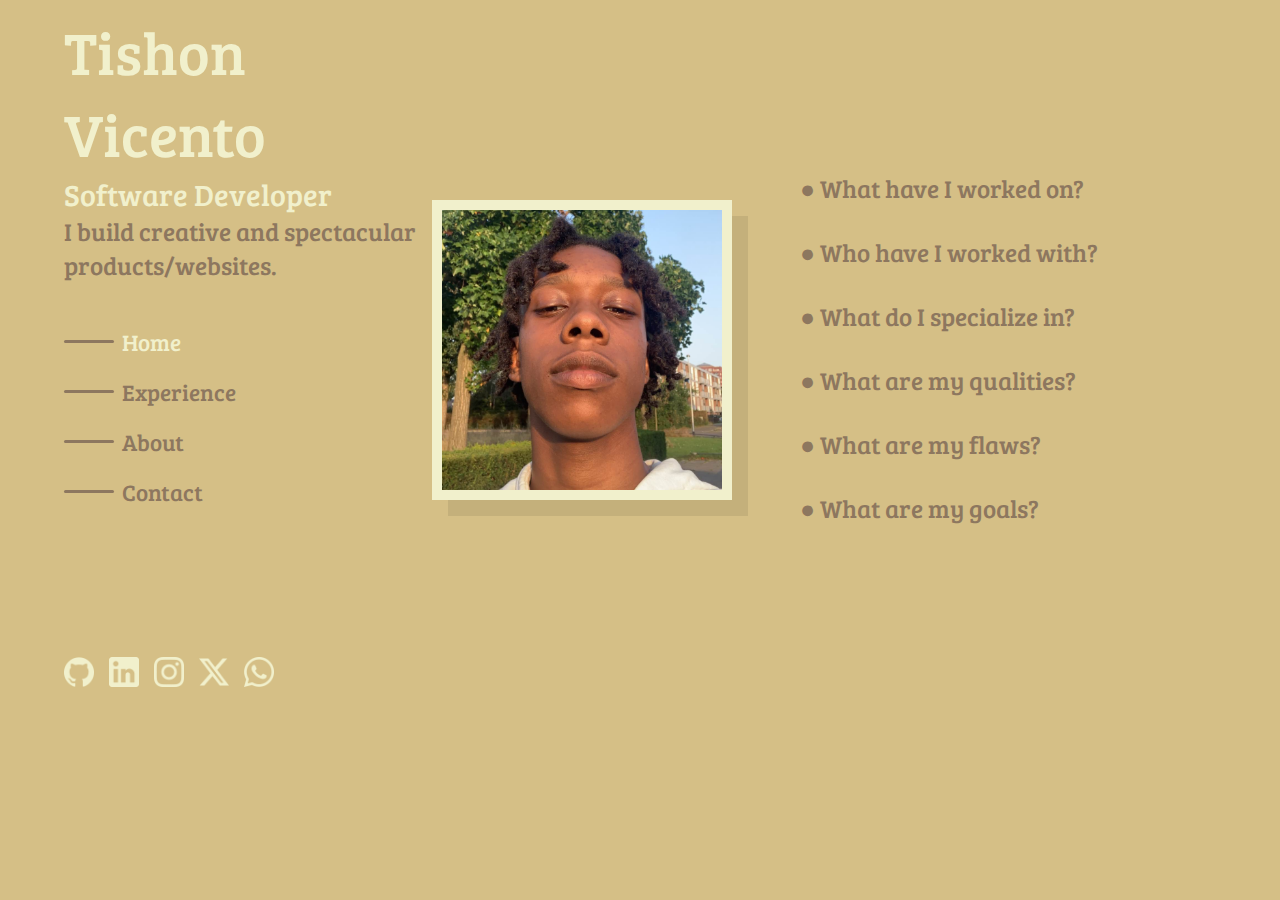
<file: index.html>
<!DOCTYPE html>
<html>
<head>
    <link rel="stylesheet" href="css/style.css">
    <title>CookiesAndCreme</title>

    <link rel="preconnect" href="https://fonts.googleapis.com">
    <link rel="preconnect" href="https://fonts.gstatic.com" crossorigin>
    <link href="https://fonts.googleapis.com/css2?family=Bree+Serif&family=Montserrat:ital,wght@0,100..900;1,100..900&family=Ubuntu:ital,wght@0,300;0,400;0,500;0,700;1,300;1,400;1,500;1,700&display=swap" rel="stylesheet">

</head>
<body>
    <header>
        <nav>

        </nav>
    </header>
    <main>
        <section class="shome">
            <div class="box one">
                <div class="name">Tishon Vicento</div>
                <div class="study">Software Developer</div>
                <div class="description">I build creative and spectacular products/websites.</div>

                <div class="selections">
                    <div class="selection home">
                        <a class="button one" href="index.html"><div class="rectangle 1"></div>Home</a>
                    </div>
    
                    <div class="selection experience">
                        <a class="button" href="experience.html"><div class="rectangle 2"></div>Experience</a>
                    </div>
    
                    <div class="selection about">
                        <a class="button" href="about.html"><div class="rectangle 3"></div>About</a>
                    </div>
    
                    <div class="selection contact">
                        <a class="button" href="contact.html"><div class="rectangle 4"></div>Contact</a>
                    </div>
                </div>

                <div class="socials">
                    <a class="social github" href="https://github.com/Tishonvic"><img src="img/github2.png" alt="" height="30px" width="30px"></a>
                    <a class="social linkedin" href="https://www.linkedin.com/in/tishon-vicento-7222aa33a/"><img src="img/linkedin.png" alt="" height="30px" width="30px"></a>
                    <a class="social instagram" href="https://www.instagram.com/tishonvic/"><img src="img/instagram.png" alt="" height="30px" width="30px"></a>
                    <a class="social twitter" href="https://x.com/tishonvic"><img src="img/x2.png" alt="" height="30px" width="30px"></a>
                    <a class="social whatsapp" href="https://wa.me/31687468218"><img src="img/whatsapp.png" alt="" height="30px" width="30px"></a>
                </div>
            </div>

            <div class="box two">
                <div class="pic-container"><img src="img/me.png" alt="" width="280px" height="280px"></div>
            </div>

            <div class="box three">
                <div class="texts">
                    <div class="text">
                        <div class="question">
                            ● What have I worked on?
                        </div>

                        <div class="answer">
                            Test text.
                        </div>
                    </div>
                    <div class="text">
                        <div class="question">
                            ● Who have I worked with?
                        </div>

                        <div class="answer">
                            Test text.
                        </div>
                    </div>
                    <div class="text">
                        <div class="question">
                            ● What do I specialize in?
                        </div>

                        <div class="answer">
                            Test text.
                        </div>
                    </div>
                    <div class="text">
                        <div class="question">
                            ● What are my qualities?
                        </div>

                        <div class="answer">
                            Test text.
                        </div>
                    </div>
                    <div class="text">
                        <div class="question">
                            ● What are my flaws?
                        </div>

                        <div class="answer">
                            Test text.
                        </div>
                    </div>
                    <div class="text">
                        <div class="question">
                            ● What are my goals?
                        </div>

                        <div class="answer">
                            Test text.
                        </div>
                    </div>
                </div>
            </div>
        </section>
    </main>
    <footer>

    </footer>
</body>
</html>
</file>
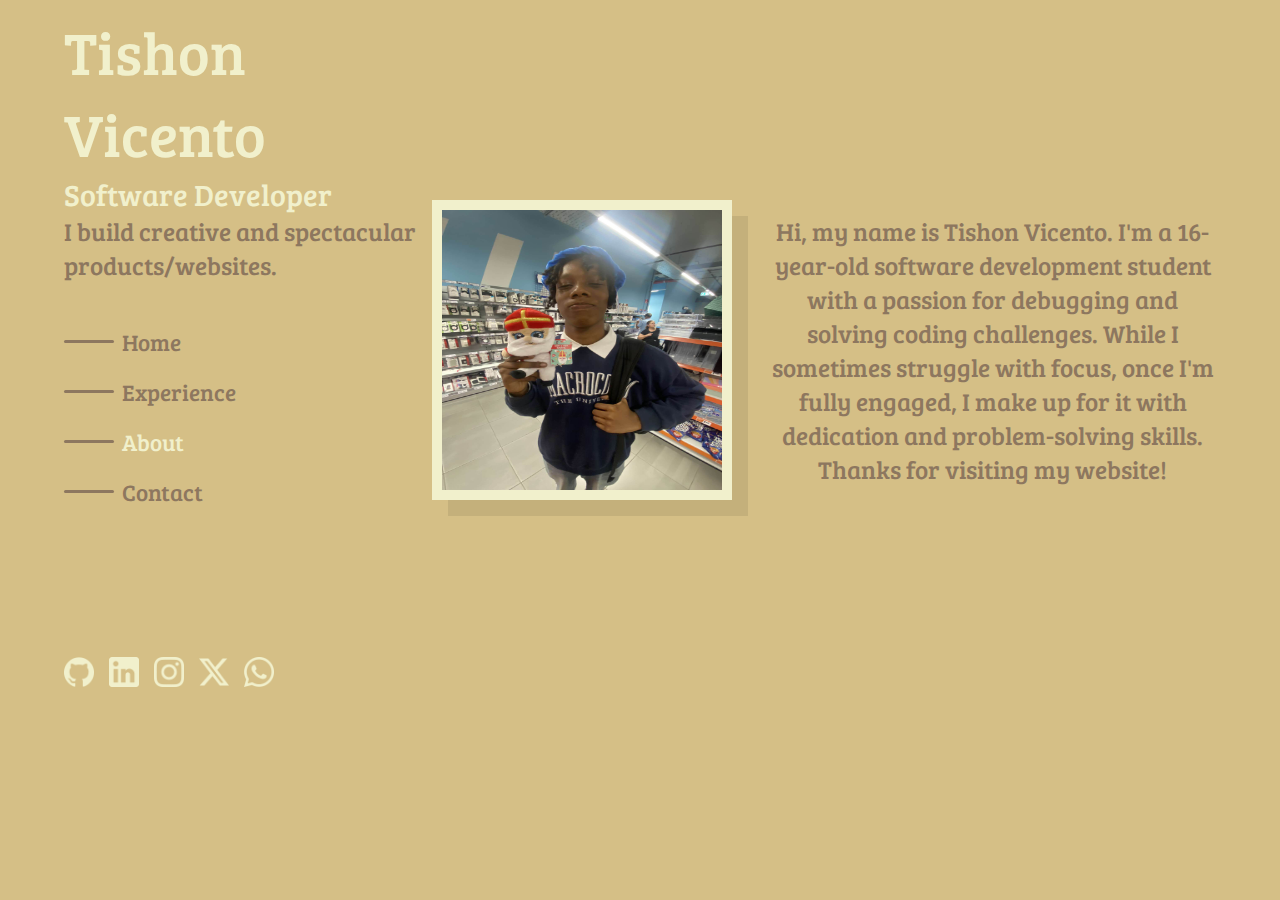
<file: about.html>
<!DOCTYPE html>
<html>
<head>
    <link rel="stylesheet" href="css/style.css">
    <title>CookiesAndCreme</title>

    <link rel="preconnect" href="https://fonts.googleapis.com">
    <link rel="preconnect" href="https://fonts.gstatic.com" crossorigin>
    <link href="https://fonts.googleapis.com/css2?family=Bree+Serif&family=Montserrat:ital,wght@0,100..900;1,100..900&family=Ubuntu:ital,wght@0,300;0,400;0,500;0,700;1,300;1,400;1,500;1,700&display=swap" rel="stylesheet">

</head>
<body>
    <header>
        <nav>

        </nav>
    </header>
    <main>
        <section class="shome">
            <div class="box one">
                <div class="name">Tishon Vicento</div>
                <div class="study">Software Developer</div>
                <div class="description">I build creative and spectacular products/websites.</div>

                <div class="selections">
                    <div class="selection home">
                        <a class="button" href="index.html"><div class="rectangle 1"></div>Home</a>
                    </div>
    
                    <div class="selection experience">
                        <a class="button" href="experience.html"><div class="rectangle 2"></div>Experience</a>
                    </div>
    
                    <div class="selection about">
                        <a class="button one" href="about.html"><div class="rectangle 3"></div>About</a>
                    </div>
    
                    <div class="selection contact">
                        <a class="button" href="contact.html"><div class="rectangle 4"></div>Contact</a>
                    </div>
                </div>

                <div class="socials">
                    <a class="social github" href="https://github.com/Tishonvic"><img src="img/github2.png" alt="" height="30px" width="30px"></a>
                    <a class="social linkedin" href="https://www.linkedin.com/in/tishon-vicento-7222aa33a/"><img src="img/linkedin.png" alt="" height="30px" width="30px"></a>
                    <a class="social instagram" href="https://www.instagram.com/tishonvic/"><img src="img/instagram.png" alt="" height="30px" width="30px"></a>
                    <a class="social twitter" href="https://x.com/tishonvic"><img src="img/x2.png" alt="" height="30px" width="30px"></a>
                    <a class="social whatsapp" href="https://wa.me/31687468218"><img src="img/whatsapp.png" alt="" height="30px" width="30px"></a>
                </div>
            </div>

            <div class="box two">
                <div class="pic-container"><img src="img/self2.jpg" alt="" width="280px" height="280px"></div>
            </div>

            <div class="box three">
                <div class="abouttext">
                    Hi, my name is Tishon Vicento. I'm a 16-year-old software development student with a passion for debugging and solving coding challenges. While I sometimes struggle with focus, once I'm fully engaged, I make up for it with dedication and problem-solving skills. Thanks for visiting my website!
                </div>
            </div>

        </section>
    </main>
    <footer>

    </footer>
</body>
</html>
</file>
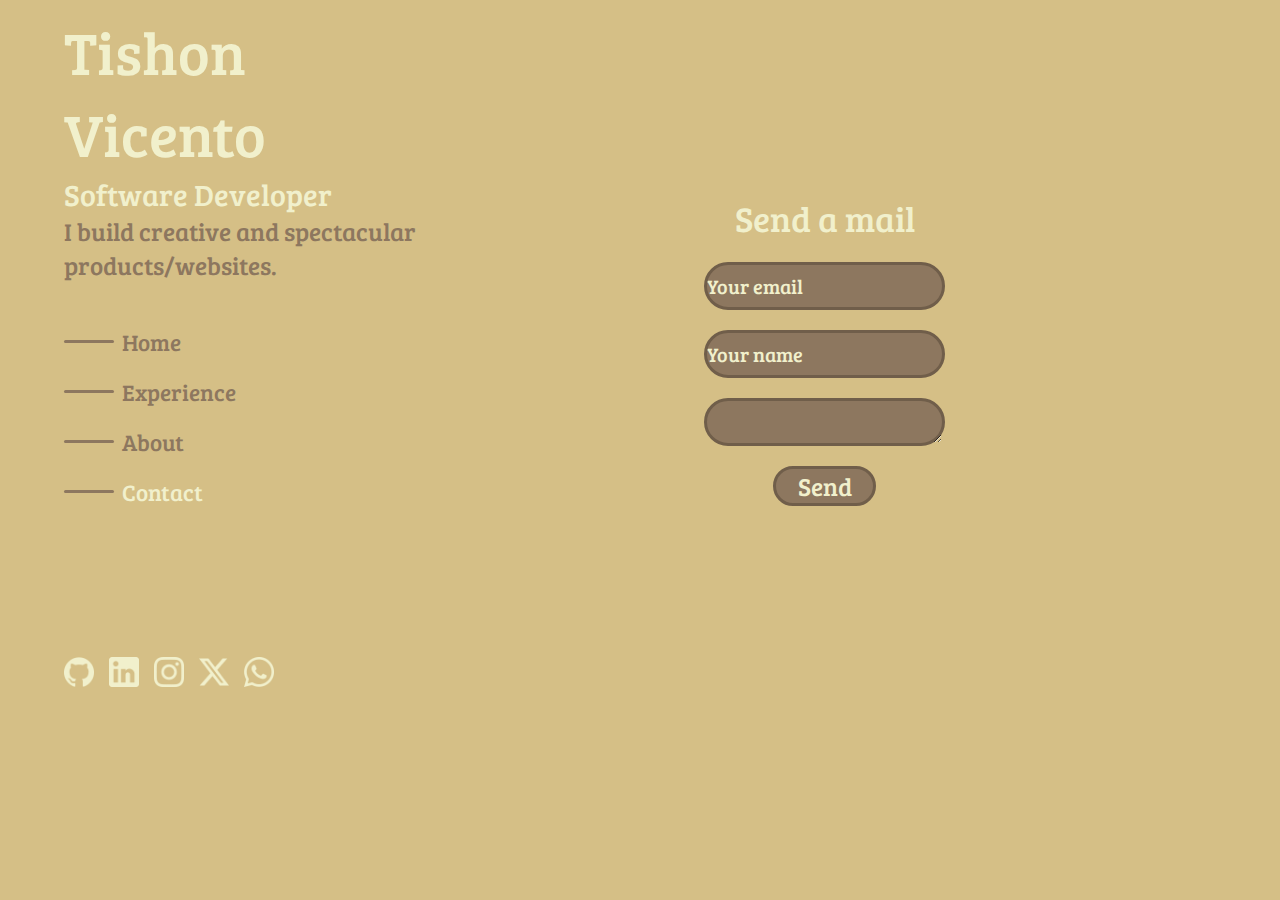
<file: contact.html>
<!DOCTYPE html>
<html>
<head>
    <link rel="stylesheet" href="css/style.css">
    <title>CookiesAndCreme</title>

    <link rel="preconnect" href="https://fonts.googleapis.com">
    <link rel="preconnect" href="https://fonts.gstatic.com" crossorigin>
    <link href="https://fonts.googleapis.com/css2?family=Bree+Serif&family=Montserrat:ital,wght@0,100..900;1,100..900&family=Ubuntu:ital,wght@0,300;0,400;0,500;0,700;1,300;1,400;1,500;1,700&display=swap" rel="stylesheet">

</head>
<body>
    <header>
        <nav>

        </nav>
    </header>
    <main>
        <section>
            <div class="box one">
                <div class="name">Tishon Vicento</div>
                <div class="study">Software Developer</div>
                <div class="description">I build creative and spectacular products/websites.</div>

                <div class="selections">
                    <div class="selection home">
                        <a class="button" href="index.html"><div class="rectangle 1"></div>Home</a>
                    </div>
    
                    <div class="selection experience">
                        <a class="button" href="experience.html"><div class="rectangle 2"></div>Experience</a>
                    </div>
    
                    <div class="selection about">
                        <a class="button" href="about.html"><div class="rectangle 3"></div>About</a>
                    </div>
    
                    <div class="selection contact">
                        <a class="button one" href="contact.html"><div class="rectangle 4"></div>Contact</a>
                    </div>
                </div>

                <div class="socials">
                    <a class="social github" href="https://github.com/Tishonvic"><img src="img/github2.png" alt="" height="30px" width="30px"></a>
                    <a class="social linkedin" href="https://www.linkedin.com/in/tishon-vicento-7222aa33a/"><img src="img/linkedin.png" alt="" height="30px" width="30px"></a>
                    <a class="social instagram" href="https://www.instagram.com/tishonvic/"><img src="img/instagram.png" alt="" height="30px" width="30px"></a>
                    <a class="social twitter" href="https://x.com/tishonvic"><img src="img/x2.png" alt="" height="30px" width="30px"></a>
                    <a class="social whatsapp" href="https://wa.me/31687468218"><img src="img/whatsapp.png" alt="" height="30px" width="30px"></a>
                </div>
            </div>

            <div class="contact-box">
                <div class="contact-text">Send a mail</div>

                <input type="text" name="email" id="email" class="email-input" placeholder="Your email">
                <input type="text" name="name" id="name" class="name-input" placeholder="Your name">

               <textarea name="message" id="message" class="message-input" placeholder="Your message">
               </textarea>

                <div class="contact-send">Send</div>
            </div>
        </section>
    </main>
    <footer>

    </footer>
</body>
</html>
</file>
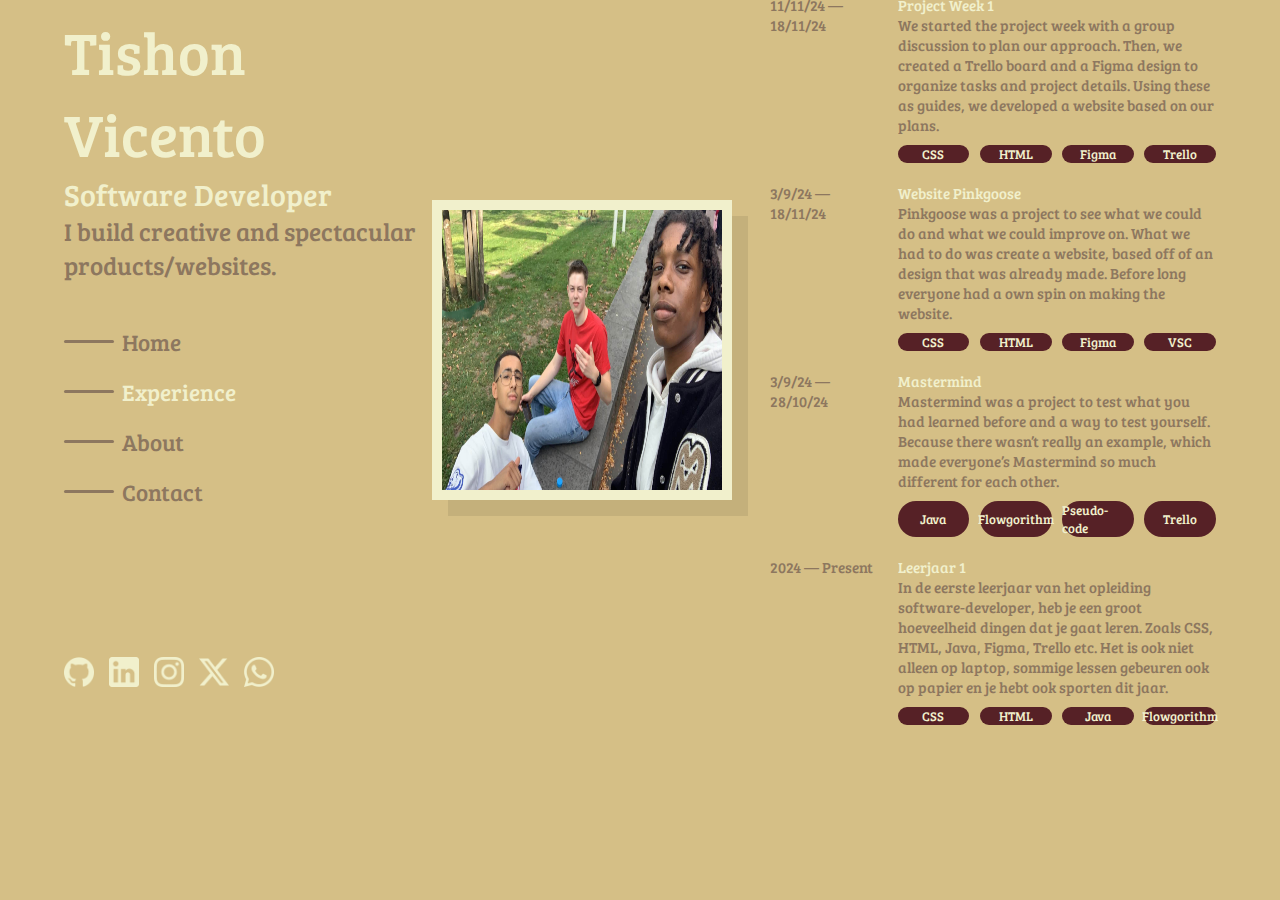
<file: experience.html>
<!DOCTYPE html>
<html>
<head>
    <link rel="stylesheet" href="css/style.css">
    <title>CookiesAndCreme</title>

    <link rel="preconnect" href="https://fonts.googleapis.com">
    <link rel="preconnect" href="https://fonts.gstatic.com" crossorigin>
    <link href="https://fonts.googleapis.com/css2?family=Bree+Serif&family=Montserrat:ital,wght@0,100..900;1,100..900&family=Ubuntu:ital,wght@0,300;0,400;0,500;0,700;1,300;1,400;1,500;1,700&display=swap" rel="stylesheet">

</head>
<body>
    <header>
        <nav>

        </nav>
    </header>
    <main>
        <section>
            <div class="box one">
                <div class="name">Tishon Vicento</div>
                <div class="study">Software Developer</div>
                <div class="description">I build creative and spectacular products/websites.</div>

                <div class="selections">
                    <div class="selection home">
                        <a class="button" href="index.html"><div class="rectangle 1"></div>Home</a>
                    </div>
    
                    <div class="selection experience">
                        <a class="button one" href="experience.html"><div class="rectangle 2"></div>Experience</a>
                    </div>
    
                    <div class="selection about">
                        <a class="button" href="about.html"><div class="rectangle 3"></div>About</a>
                    </div>
    
                    <div class="selection contact">
                        <a class="button" href="contact.html"><div class="rectangle 4"></div>Contact</a>
                    </div>
                </div>

                <div class="socials">
                    <a class="social github" href="https://github.com/Tishonvic"><img src="img/github2.png" alt="" height="30px" width="30px"></a>
                    <a class="social linkedin" href="https://www.linkedin.com/in/tishon-vicento-7222aa33a/"><img src="img/linkedin.png" alt="" height="30px" width="30px"></a>
                    <a class="social instagram" href="https://www.instagram.com/tishonvic/"><img src="img/instagram.png" alt="" height="30px" width="30px"></a>
                    <a class="social twitter" href="https://x.com/tishonvic"><img src="img/x2.png" alt="" height="30px" width="30px"></a>
                    <a class="social whatsapp" href="https://wa.me/31687468218"><img src="img/whatsapp.png" alt="" height="30px" width="30px"></a>
                </div>
            </div>

            <div class="box two">
                <div class="pic-container"><img src="img/self1.jpg" alt="" width="280px" height="280px"></div>
            </div>

            <div class="box three">
                <div class="subjects">
                    <div class="subject portfolio">
                        <div class="date">11/11/24 —  18/11/24</div>
                        <div class="infobox">
                            <div class="subjectname">Project Week 1</div>
                            <div class="subjectdescription">
                                We started the project week with a group discussion to plan our approach. Then, we created a Trello board and a Figma design to organize tasks and project details. Using these as guides, we developed a website based on our plans.
                            </div>
                            <div class="subjectused">
                                <div class="used">CSS</div>
                                <div class="used">HTML</div>
                                <div class="used">Figma</div>
                                <div class="used">Trello</div>
                            </div>
                        </div>
                    </div>

                    <div class="subject portfolio">
                        <div class="date">3/9/24 — 18/11/24</div>
                        <div class="infobox">
                            <div class="subjectname">Website Pinkgoose</div>
                            <div class="subjectdescription">
                                Pinkgoose was a project to see what we could do and what we could improve on. What we had to do was create a website, based off of an design that was already made. Before long everyone had a own spin on making the website. 
                            </div>
                            <div class="subjectused">
                                <div class="used">CSS</div>
                                <div class="used">HTML</div>
                                <div class="used">Figma</div>
                                <div class="used">VSC</div>
                            </div>
                        </div>
                    </div>

                    <div class="subject portfolio">
                        <div class="date">3/9/24 — 28/10/24</div>
                        <div class="infobox">
                            <div class="subjectname">Mastermind</div>
                            <div class="subjectdescription">
                                Mastermind was a project to test what you had learned before and a way to test yourself. Because there wasn’t really an example, which made everyone’s Mastermind so much different for each other.
                            </div>
                            <div class="subjectused">
                                <div class="used">Java</div>
                                <div class="used">Flowgorithm</div>
                                <div class="used">Pseudo-code</div>
                                <div class="used">Trello</div>
                            </div>
                        </div>
                    </div>

                    <div class="subject portfolio">
                        <div class="date">2024 — Present</div>
                        <div class="infobox">
                            <div class="subjectname">Leerjaar 1</div>
                            <div class="subjectdescription">
                                In de eerste leerjaar van het opleiding software-developer, heb je een groot hoeveelheid dingen dat je gaat leren. Zoals CSS, HTML, Java, Figma, Trello etc. Het is ook niet alleen op laptop, sommige lessen gebeuren ook op papier en je hebt ook sporten dit jaar.
                            </div>
                            <div class="subjectused">
                                <div class="used">CSS</div>
                                <div class="used">HTML</div>
                                <div class="used">Java</div>
                                <div class="used">Flowgorithm</div>
                            </div>
                        </div>
                    </div>
                </div>
                
                <div class="subject project"></div>
                <div class="subject pinkgoose"></div>
                <div class="subject mastermind"></div>
            </div>
        </section>
    </main>
    <footer>

    </footer>
</body>
</html>
</file>
<file: css/style.css>
* {
    margin: 0;
    padding: 0;
    font-family: "Bree Serif", serif;
    font-weight: 400;
    font-style: normal;
}

body{
    display: flex;
    justify-content: center;
    background-color: #D5BF86;
}

main{
    display: flex;
    justify-content: center;
    width: 100%;
}

section{
    display: flex;
    flex-direction: row;
    justify-content: flex-start;
    width: 90%;
}

/*Grids*/

.box{
    display: flex;
    justify-content: center;
    flex-direction: column;
    width: 33%;
    height: 700px;
}

.buttons{
    display: flex;
    justify-content: center;
    flex-direction: column;
    padding-left: 100px;
    width: 20%;
}

.socials{
    display: flex;
    justify-self: flex-end;
    justify-content: space-evenly;
    flex-direction: row;
    margin-top: 150px;
    gap: 15px;
    width: 200px
}

/*Box1*/

.name{
    color: #F1F0CC;
    font-size: 60px;
}

.study{
    color: #F1F0CC;
    font-size: 30px;
}

.description{
    color: #8D775F;
    font-size: 25px;
    margin-bottom: 25px;
}

/*Box2*/

.box.two{
    width: 25%;
}

.pic-container{
    display: flex;
    justify-content: center;
    align-items:  center;
    width: 300px;
    height: 300px;
    background-color: #F1F0CC;
    filter: drop-shadow(16px 16px #00000014);
}

.contact-box{
    justify-self: center;
    align-self: center;

    display: flex;
    flex-direction: column;
    justify-content: center;
    align-items: center;
    gap: 20px;

    border-radius: 50px;

    width: 70%;
    height: 80%;
}

.contact-text{
    font-size: 35px;
    color: #F1F0CC;
}

.email-input{
    width: 30%;
    height: 7.5%;

    background-color: #8D775F;
    color: #F1F0CC;

    border-radius: 35px;
    outline-style: none;
    border-style: solid;

    border-color: #705e4a;
    border-width: 3px;

    font-size: 20px;
}

.email-input::placeholder{
    margin-left: 10px;
    color: #F1F0CC;
}

.name-input{
    width: 30%;
    height: 7.5%;

    background-color: #8D775F;
    color: #F1F0CC;

    border-radius: 35px;
    outline-style: none;
    border-style: solid;

    border-color: #705e4a;
    border-width: 3px;

    font-size: 20px;
}

.name-input::placeholder{
    margin-left: 10px;
    color: #F1F0CC;
}

.message-input{
    width: 30%;
    height: 7.5%;

    background-color: #8D775F;
    color: #F1F0CC;

    border-radius: 35px;
    outline-style: none;
    border-style: solid;

    border-color: #705e4a;
    border-width: 3px;

    font-size: 20px;
}

.message-input::placeholder{
    margin-left: 10px;
    color: #F1F0CC;
}

.contact-send{
    display: flex;
    justify-content: center;
    align-items: center;

    font-size: 25px;
    background-color: #8D775F;
    color: #F1F0CC;

    border-radius: 20px;
    border-style: solid;
    border-color: #705e4a;
    border-width: 3px;

    width: 12.5%;
    height: 6%;
}

/*Box3*/

.box.three{
    width: 40%;
    margin-left: 50px;
}

.box.three{
    align-items: flex-start;
}

.texts{
    margin-top: 25px;
    margin-left: 30px;
}

.text{
    display: flex;
    font-size: 25px;
}

.question{
    color: #8D775F;
    margin-bottom: 30px;
}

.answer{
    transition: 0.25s;
    margin-left: 15px;
    color: #F1F0CC;
    margin-bottom: 30px;
    opacity: 0%;
}

.text:hover .answer {
    transition: 0.25s;
    opacity: 100%;
}

.subjects{
    display: flex;
    flex-direction: column;
    justify-content: center;
    margin-top: 20px;
    gap: 20px;
    width: 100%;
    height: 60%;
}

.subject{
    display: flex;
    width: 100%;
    font-size: 15px;
}

.date{
    color: #8D775F;
    width: 27%;
    height: 100%;
}

.infobox{
    display: flex;
    flex-direction: column;
    margin-left: 10px;
    width: 73%;
    height: 100%;
}

.subjectname{
    color: #F1F0CC;
}

.subjectdescription{
    color: #8D775F;
}

.subjectused{
    margin-top: 10px;
    display: flex;
    flex-direction: row;
    justify-content: space-between;
    height: 25%;
}

.used{
    display: flex;
    justify-content: center;
    align-items: center;
    background-color: #562126;
    color: #F1F0CC;
    width: 22.5%;
    height: 100%;
    border-radius: 25px;
    font-size: 13px;
}

.abouttext{
    font-size: 25px;
    text-align: center;
    color: #8D775F;
}

/*Buttons*/

.selections{
    display: flex;
    align-items: flex-start;
    flex-direction: column;
}

.selection{
    display: flex;
    flex-direction: row;
    margin-top: 20px;
}

/*Buttons Selection*/

.button{
    display: flex;
    flex-direction: row;
    align-items: center;
    background: none;
    text-decoration: none;
    border: none;
    color: #8D775F;
    font-size: 22.5px;
    gap: 7.5px;
}

.button.one{
    color: #F1F0CC;
}

.rectangle{
    transition: 0.25s;
    width: 50px;
    height: 2.5px;
    background-color: #8D775F;
    border-radius: 30px;
}

.button:hover .rectangle {
    transition: 0.25s;
    width: 75px;
    background-color: #F1F0CC;
}
</file>
